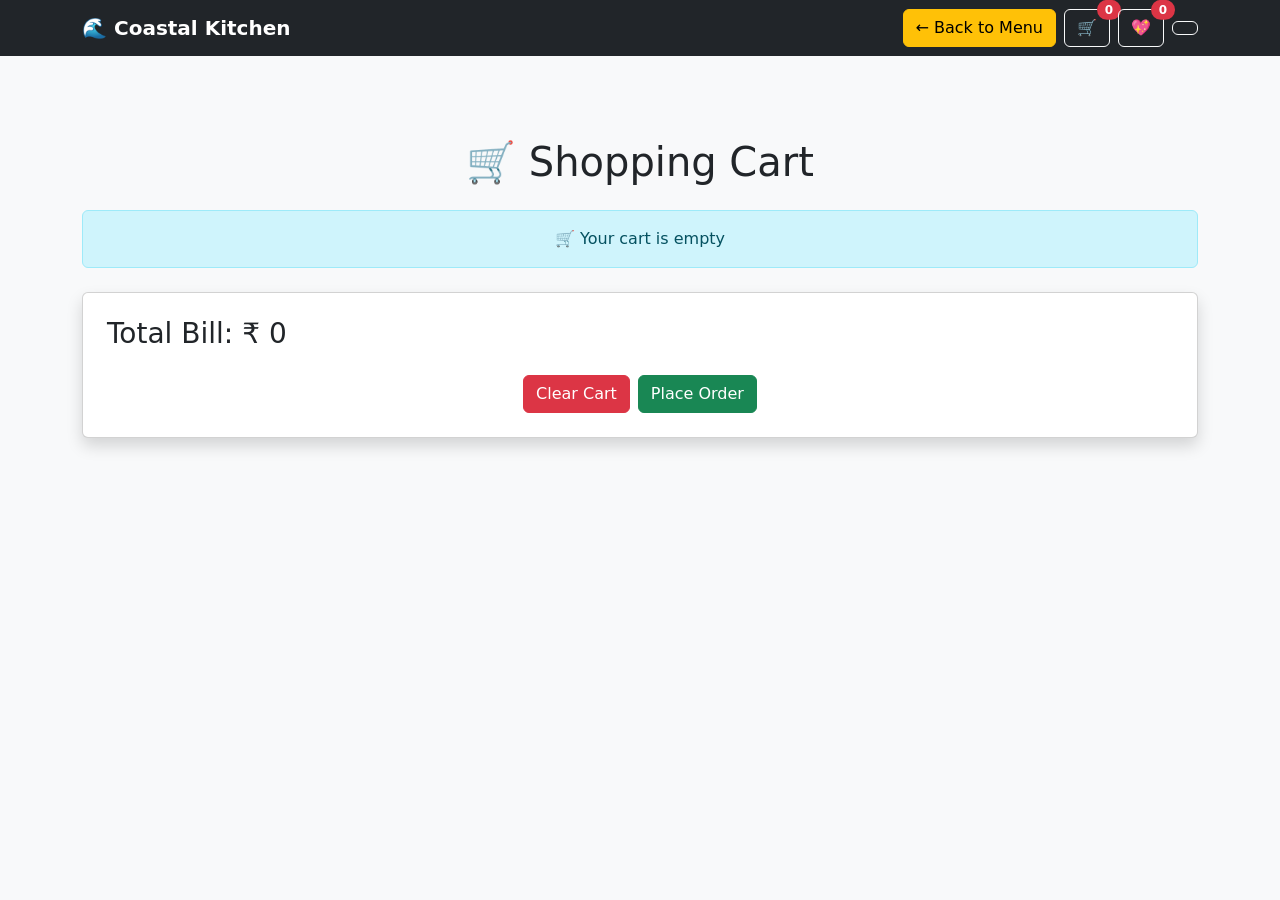
<file: cart.html>
<!DOCTYPE html>
<html lang="en">

<head>
    <meta charset="UTF-8">
    <meta name="viewport" content="width=device-width, initial-scale=1.0">
    <title>Shopping Cart | Coastal Kitchen</title>

    <link href="https://cdn.jsdelivr.net/npm/bootstrap@5.3.3/dist/css/bootstrap.min.css" rel="stylesheet">

    <style>
        body { background: #f8f9fa; padding-top: 90px; }
        .cart-img { width:100%; height:120px; object-fit:cover; }
    </style>
</head>

<body>

    <nav class="navbar navbar-expand-lg navbar-dark bg-dark fixed-top">
        <div class="container">
            <a class="navbar-brand fw-bold" href="index.html">🌊 Coastal Kitchen</a>
            <div class="ms-auto d-flex align-items-center gap-2">
                <a href="menu.html" class="btn btn-warning">← Back to Menu</a>
                <a href="cart.html" class="btn btn-outline-light position-relative">🛒
                    <span id="cartCount" class="position-absolute top-0 start-100 translate-middle badge rounded-pill bg-danger">0</span>
                </a>
                <a href="wishlist.html" class="btn btn-outline-light position-relative">💖
                    <span id="wishlistCount" class="position-absolute top-0 start-100 translate-middle badge rounded-pill bg-danger">0</span>
                </a>
                <a href="profile.html" class="btn btn-outline-light" title="Profile">
                    <i class="fa-solid fa-user"></i>
                </a>
            </div>
        </div>
    </nav>

    <div class="container py-5">
        <h1 class="text-center mb-4">🛒 Shopping Cart</h1>

        <div id="cartItems"></div>

        <div class="card p-4 shadow mt-4">
            <h3>Total Bill: ₹ <span id="totalPrice">0</span></h3>
            <div class="d-flex justify-content-center gap-2 mt-3">
                <button class="btn btn-danger" onclick="confirmClearCart()">Clear Cart</button>
                <button class="btn btn-success" id="placeOrderBtn" onclick="placeOrder()">Place Order</button>
            </div>
        </div>
    </div>

    <script src="https://cdn.jsdelivr.net/npm/bootstrap@5.3.3/dist/js/bootstrap.bundle.min.js"></script>
    <script src="cart.js"></script>
    <script>
        if (typeof displayCart === 'function') displayCart();
        if (typeof updateCartCount === 'function') updateCartCount();
        if (typeof updateWishlistCount === 'function') updateWishlistCount();

        function placeOrder() {
            if (!cart || cart.length === 0) {
                return;
            }
            const confirmModal = new bootstrap.Modal(document.getElementById('orderConfirmModal'));
            confirmModal.show();
        }

        function confirmPlaceOrder() {
            cart = [];
            localStorage.removeItem('cart');
            if (typeof displayCart === 'function') displayCart();
            if (typeof updateCartCount === 'function') updateCartCount();
            if (typeof updateWishlistCount === 'function') updateWishlistCount();
            const successModal = new bootstrap.Modal(document.getElementById('orderSuccessModal'));
            successModal.show();
        }

        function confirmClearCart() {
            if (!cart || cart.length === 0) {
                return;
            }
            const clearModal = new bootstrap.Modal(document.getElementById('clearConfirmModal'));
            clearModal.show();
        }

        function finalizeClearCart() {
            cart = [];
            localStorage.removeItem('cart');
            if (typeof displayCart === 'function') displayCart();
            if (typeof updateCartCount === 'function') updateCartCount();
            const successModal = new bootstrap.Modal(document.getElementById('orderSuccessModal'));
            document.getElementById('orderSuccessModalLabel').textContent = 'Cart cleared';
            document.getElementById('orderSuccessText').textContent = 'Your cart has been cleared successfully.';
            successModal.show();
        }
    </script>

    <div class="modal fade" id="orderConfirmModal" tabindex="-1" aria-hidden="true">
        <div class="modal-dialog modal-dialog-centered">
            <div class="modal-content">
                <div class="modal-header">
                    <h5 class="modal-title">Confirm Order</h5>
                    <button type="button" class="btn-close" data-bs-dismiss="modal" aria-label="Close"></button>
                </div>
                <div class="modal-body">
                    Are you sure you want to place this order?
                </div>
                <div class="modal-footer">
                    <button type="button" class="btn btn-secondary" data-bs-dismiss="modal">Cancel</button>
                    <button type="button" class="btn btn-success" onclick="confirmPlaceOrder()">Yes, Place Order</button>
                </div>
            </div>
        </div>
    </div>

    <div class="modal fade" id="clearConfirmModal" tabindex="-1" aria-hidden="true">
        <div class="modal-dialog modal-dialog-centered">
            <div class="modal-content">
                <div class="modal-header">
                    <h5 class="modal-title">Clear Cart</h5>
                    <button type="button" class="btn-close" data-bs-dismiss="modal" aria-label="Close"></button>
                </div>
                <div class="modal-body">
                    Are you sure you want to clear all items from your cart?
                </div>
                <div class="modal-footer">
                    <button type="button" class="btn btn-secondary" data-bs-dismiss="modal">Cancel</button>
                    <button type="button" class="btn btn-danger" onclick="finalizeClearCart()">Yes, Clear Cart</button>
                </div>
            </div>
        </div>
    </div>

    <div class="modal fade" id="orderSuccessModal" tabindex="-1" aria-hidden="true">
        <div class="modal-dialog modal-dialog-centered">
            <div class="modal-content text-center">
                <div class="modal-body py-5">
                    <i class="fa-solid fa-check-circle fa-3x text-success mb-3"></i>
                    <h5 id="orderSuccessModalLabel">Order confirmed successfully!</h5>
                    <p id="orderSuccessText">Thank you for your purchase.</p>
                    <button type="button" class="btn btn-primary" data-bs-dismiss="modal">OK</button>
                </div>
            </div>
        </div>
    </div>
</body>

</html>
</file>
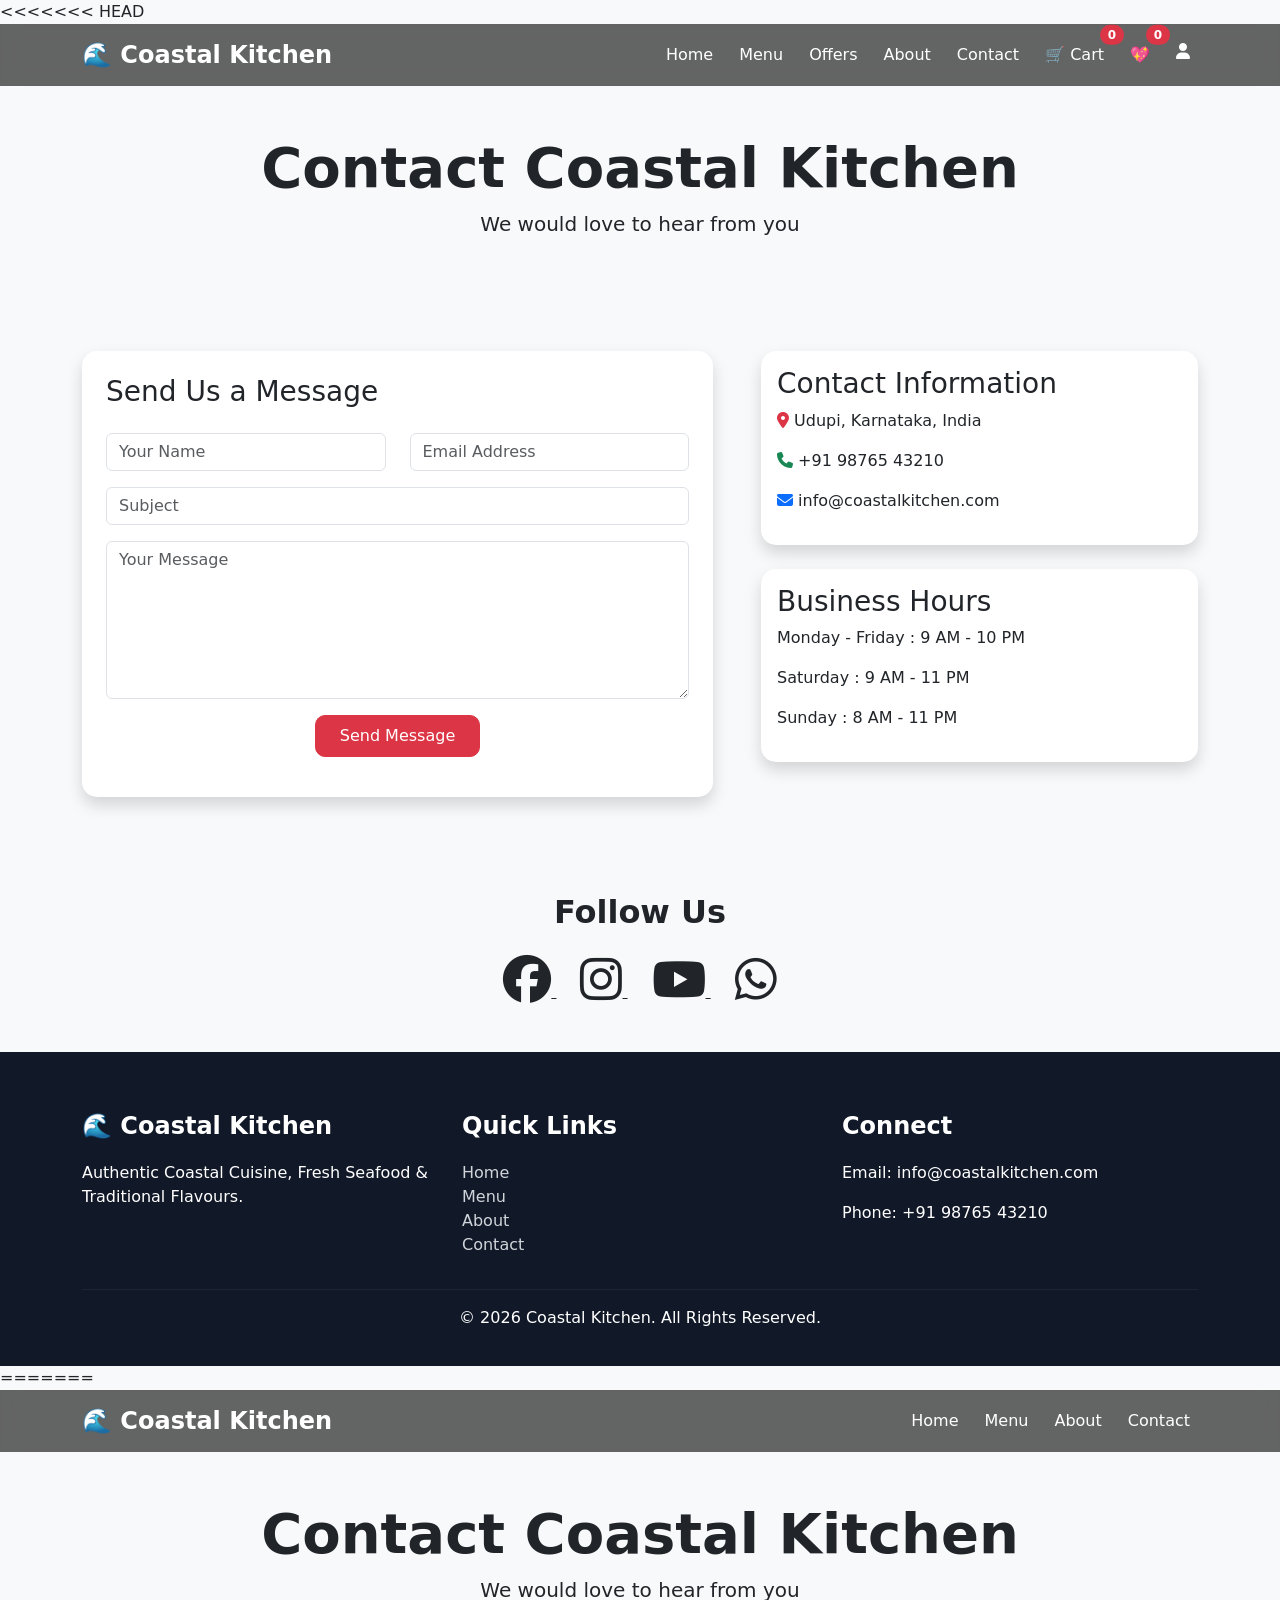
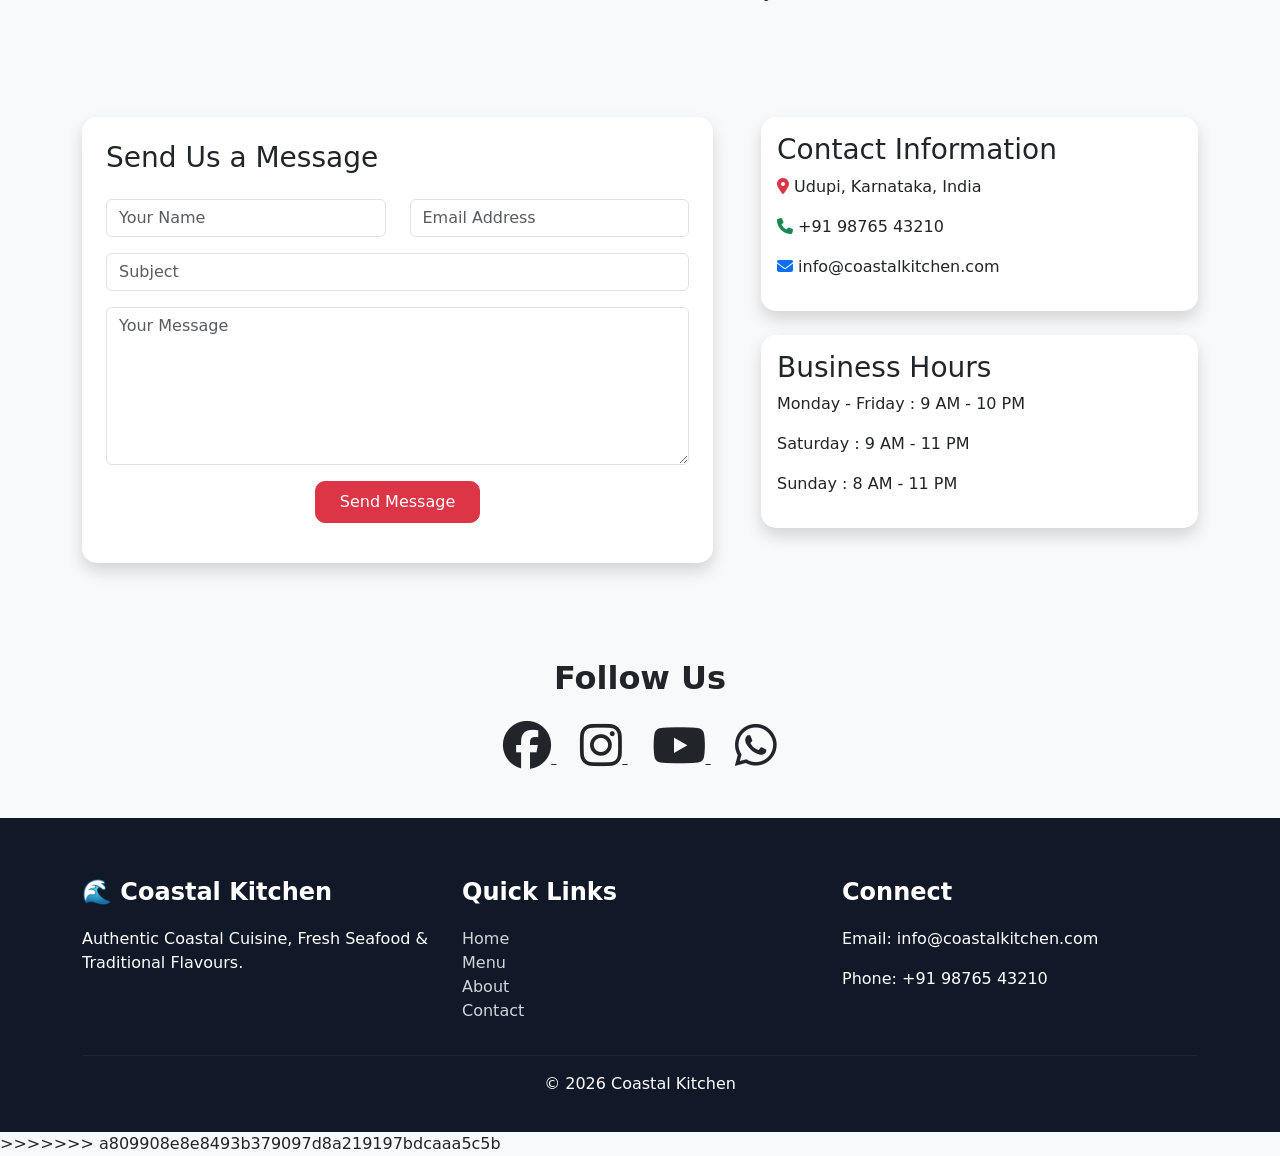
<file: contact.html>
<<<<<<< HEAD
<!DOCTYPE html>
<html lang="en">

<head>

<meta charset="UTF-8">
<meta name="viewport" content="width=device-width, initial-scale=1.0">

<title>Contact Us | Coastal Kitchen</title>

<link href="https://cdn.jsdelivr.net/npm/bootstrap@5.3.3/dist/css/bootstrap.min.css" rel="stylesheet">

<link rel="stylesheet"
href="https://cdnjs.cloudflare.com/ajax/libs/font-awesome/6.5.1/css/all.min.css">

<link rel="stylesheet" href="style.css">

</head>

<body>

<!-- NAVBAR -->

<nav class="navbar navbar-expand-lg navbar-dark custom-navbar">

<div class="container">

<a class="navbar-brand fw-bold" href="index.html">
🌊 Coastal Kitchen
</a>

<button class="navbar-toggler"
type="button"
data-bs-toggle="collapse"
data-bs-target="#menu">

<span class="navbar-toggler-icon"></span>

</button>

<div class="collapse navbar-collapse" id="menu">

<ul class="navbar-nav ms-auto">

<li class="nav-item"><a class="nav-link" href="index.html">Home</a></li>

<li class="nav-item"><a class="nav-link" href="menu.html">Menu</a></li>
<li class="nav-item"><a class="nav-link" href="offers.html">Offers</a></li>

<li class="nav-item"><a class="nav-link" href="about.html">About</a></li>
<li class="nav-item"><a class="nav-link active" href="contact.html">Contact</a></li>

<li class="nav-item">
    <a class="nav-link position-relative" href="cart.html">🛒 Cart <span id="cartCount" class="position-absolute top-0 start-100 translate-middle badge rounded-pill bg-danger">0</span></a>
</li>

<li class="nav-item">
    <a class="nav-link position-relative" href="wishlist.html">💖 <span id="wishlistCount" class="position-absolute top-0 start-100 translate-middle badge rounded-pill bg-danger">0</span></a>
</li>

<li class="nav-item">
    <a class="nav-link" href="profile.html" title="Profile">
        <i class="fa-solid fa-user"></i>
    </a>
</li>

</ul>

</div>

</div>

</nav>

<section class="py-5 bg-light text-center">

<div class="container">

<h1 class="display-4 fw-bold">
Contact Coastal Kitchen
</h1>

<p class="lead">
We would love to hear from you
</p>

</div>

</section>

<!-- CONTACT SECTION -->

<section class="py-5">

<div class="container">

<div class="row g-5">

<!-- CONTACT FORM -->

<div class="col-lg-7">

<div class="card shadow border-0">

<div class="card-body p-4">

<h3 class="mb-4">
Send Us a Message
</h3>


<form id="contactForm">

    <div class="row">
        <div class="col-md-6 mb-3">
            <input type="text" class="form-control" id="name"
                placeholder="Your Name" required>
        </div>

        <div class="col-md-6 mb-3">
            <input type="email" class="form-control" id="email"
                placeholder="Email Address" required>
        </div>
    </div>

    <div class="mb-3">
        <input type="text" class="form-control" id="subject"
            placeholder="Subject" required>
    </div>

    <div class="mb-3">
        <textarea class="form-control" id="message"
            rows="6" placeholder="Your Message" required></textarea>
    </div>

    <!-- Center Button -->
    <div class="text-center">
        <button type="submit" class="btn btn-danger px-4 py-2">
            Send Message
        </button>
    </div>

</form>

</div>

</div>

</div>

<!-- CONTACT INFO -->

<div class="col-lg-5">

<div class="card shadow border-0 mb-4">

<div class="card-body">

<h3>Contact Information</h3>

<p>
<i class="fas fa-map-marker-alt text-danger"></i>
 Udupi, Karnataka, India
</p>

<p>
<i class="fas fa-phone text-success"></i>
 +91 98765 43210
</p>

<p>
<i class="fas fa-envelope text-primary"></i>
 info@coastalkitchen.com
</p>

</div>

</div>

<div class="card shadow border-0">

<div class="card-body">

<h3>Business Hours</h3>

<p>Monday - Friday : 9 AM - 10 PM</p>

<p>Saturday : 9 AM - 11 PM</p>

<p>Sunday : 8 AM - 11 PM</p>

</div>

</div>

</div>

</div>

</div>

</section>



<!-- SOCIAL MEDIA -->

<section class="py-5 bg-light">

<div class="container text-center">

<h2 class="mb-4">
Follow Us
</h2>

<a href="#" class="me-4 text-dark">
<i class="fab fa-facebook fa-3x"></i>
</a>

<a href="#" class="me-4 text-dark">
<i class="fab fa-instagram fa-3x"></i>
</a>

<a href="#" class="me-4 text-dark">
<i class="fab fa-youtube fa-3x"></i>
</a>

<a href="#" class="text-dark">
<i class="fab fa-whatsapp fa-3x"></i>
</a>

</div>

</section>

<!-- FOOTER -->

<footer class="footer">

<div class="container">

<div class="row">

<div class="col-md-4">

<h4>🌊 Coastal Kitchen</h4>

<p>
Authentic Coastal Cuisine,
Fresh Seafood & Traditional Flavours.
</p>

</div>

<div class="col-md-4">

<h4>Quick Links</h4>

<ul class="list-unstyled">

<li><a href="index.html">Home</a></li>
<li><a href="menu.html">Menu</a></li>
<li><a href="about.html">About</a></li>
<li><a href="contact.html">Contact</a></li>

</ul>

</div>

<div class="col-md-4">

<h4>Connect</h4>

<p>Email: info@coastalkitchen.com</p>
<p>Phone: +91 98765 43210</p>

</div>

</div>

<hr>

<div class="text-center">

<p>
© 2026 Coastal Kitchen. All Rights Reserved.
</p>

</div>

</div>

</footer>

<script src="https://cdn.jsdelivr.net/npm/bootstrap@5.3.3/dist/js/bootstrap.bundle.min.js"></script>
<script src="cart.js"></script>
<script>
    if (typeof updateCartCount === 'function') updateCartCount();
    if (typeof updateWishlistCount === 'function') updateWishlistCount();
</script>

</body>
=======
<!DOCTYPE html>
<html lang="en">

<head>

<meta charset="UTF-8">
<meta name="viewport" content="width=device-width, initial-scale=1.0">

<title>Contact Us | Coastal Kitchen</title>

<link href="https://cdn.jsdelivr.net/npm/bootstrap@5.3.3/dist/css/bootstrap.min.css" rel="stylesheet">

<link rel="stylesheet"
href="https://cdnjs.cloudflare.com/ajax/libs/font-awesome/6.5.1/css/all.min.css">

<link rel="stylesheet" href="style.css">

</head>

<body>

<!-- NAVBAR -->

<nav class="navbar navbar-expand-lg navbar-dark custom-navbar">

<div class="container">

<a class="navbar-brand fw-bold" href="index.html">
🌊 Coastal Kitchen
</a>

<button class="navbar-toggler"
type="button"
data-bs-toggle="collapse"
data-bs-target="#menu">

<span class="navbar-toggler-icon"></span>

</button>

<div class="collapse navbar-collapse" id="menu">

<ul class="navbar-nav ms-auto">

<li class="nav-item"><a class="nav-link" href="index.html">Home</a></li>

<li class="nav-item"><a class="nav-link" href="menu.html">Menu</a></li>


<li class="nav-item"><a class="nav-link" href="about.html">About</a></li>
<li class="nav-item"><a class="nav-link active" href="contact.html">Contact</a></li>

</ul>

</div>

</div>

</nav>

<!-- PAGE HEADER -->

<section class="py-5 bg-light text-center">

<div class="container">

<h1 class="display-4 fw-bold">
Contact Coastal Kitchen
</h1>

<p class="lead">
We would love to hear from you
</p>

</div>

</section>

<!-- CONTACT SECTION -->

<section class="py-5">

<div class="container">

<div class="row g-5">

<!-- CONTACT FORM -->

<div class="col-lg-7">

<div class="card shadow border-0">

<div class="card-body p-4">

<h3 class="mb-4">
Send Us a Message
</h3>


<form id="contactForm">

    <div class="row">
        <div class="col-md-6 mb-3">
            <input type="text" class="form-control" id="name"
                placeholder="Your Name" required>
        </div>

        <div class="col-md-6 mb-3">
            <input type="email" class="form-control" id="email"
                placeholder="Email Address" required>
        </div>
    </div>

    <div class="mb-3">
        <input type="text" class="form-control" id="subject"
            placeholder="Subject" required>
    </div>

    <div class="mb-3">
        <textarea class="form-control" id="message"
            rows="6" placeholder="Your Message" required></textarea>
    </div>

    <!-- Center Button -->
    <div class="text-center">
        <button type="submit" class="btn btn-danger px-4 py-2">
            Send Message
        </button>
    </div>

</form>

</div>

</div>

</div>

<!-- CONTACT INFO -->

<div class="col-lg-5">

<div class="card shadow border-0 mb-4">

<div class="card-body">

<h3>Contact Information</h3>

<p>
<i class="fas fa-map-marker-alt text-danger"></i>
 Udupi, Karnataka, India
</p>

<p>
<i class="fas fa-phone text-success"></i>
 +91 98765 43210
</p>

<p>
<i class="fas fa-envelope text-primary"></i>
 info@coastalkitchen.com
</p>

</div>

</div>

<div class="card shadow border-0">

<div class="card-body">

<h3>Business Hours</h3>

<p>Monday - Friday : 9 AM - 10 PM</p>

<p>Saturday : 9 AM - 11 PM</p>

<p>Sunday : 8 AM - 11 PM</p>

</div>

</div>

</div>

</div>

</div>

</section>



<!-- SOCIAL MEDIA -->

<section class="py-5 bg-light">

<div class="container text-center">

<h2 class="mb-4">
Follow Us
</h2>

<a href="#" class="me-4 text-dark">
<i class="fab fa-facebook fa-3x"></i>
</a>

<a href="#" class="me-4 text-dark">
<i class="fab fa-instagram fa-3x"></i>
</a>

<a href="#" class="me-4 text-dark">
<i class="fab fa-youtube fa-3x"></i>
</a>

<a href="#" class="text-dark">
<i class="fab fa-whatsapp fa-3x"></i>
</a>

</div>

</section>

<!-- FOOTER -->

<footer class="footer">

<div class="container">

<div class="row">

<div class="col-md-4">

<h4>🌊 Coastal Kitchen</h4>

<p>
Authentic Coastal Cuisine,
Fresh Seafood & Traditional Flavours.
</p>

</div>

<div class="col-md-4">

<h4>Quick Links</h4>

<ul class="list-unstyled">

<li><a href="index.html">Home</a></li>
<li><a href="menu.html">Menu</a></li>
<li><a href="about.html">About</a></li>
<li><a href="contact.html">Contact</a></li>

</ul>

</div>

<div class="col-md-4">

<h4>Connect</h4>

<p>Email: info@coastalkitchen.com</p>
<p>Phone: +91 98765 43210</p>

</div>

</div>

<hr>

<div class="text-center">

<p>
© 2026 Coastal Kitchen
</p>

</div>

</div>

</footer>

<script src="https://cdn.jsdelivr.net/npm/bootstrap@5.3.3/dist/js/bootstrap.bundle.min.js"></script>

</body>
>>>>>>> a809908e8e8493b379097d8a219197bdcaaa5c5b
</html>
</file>
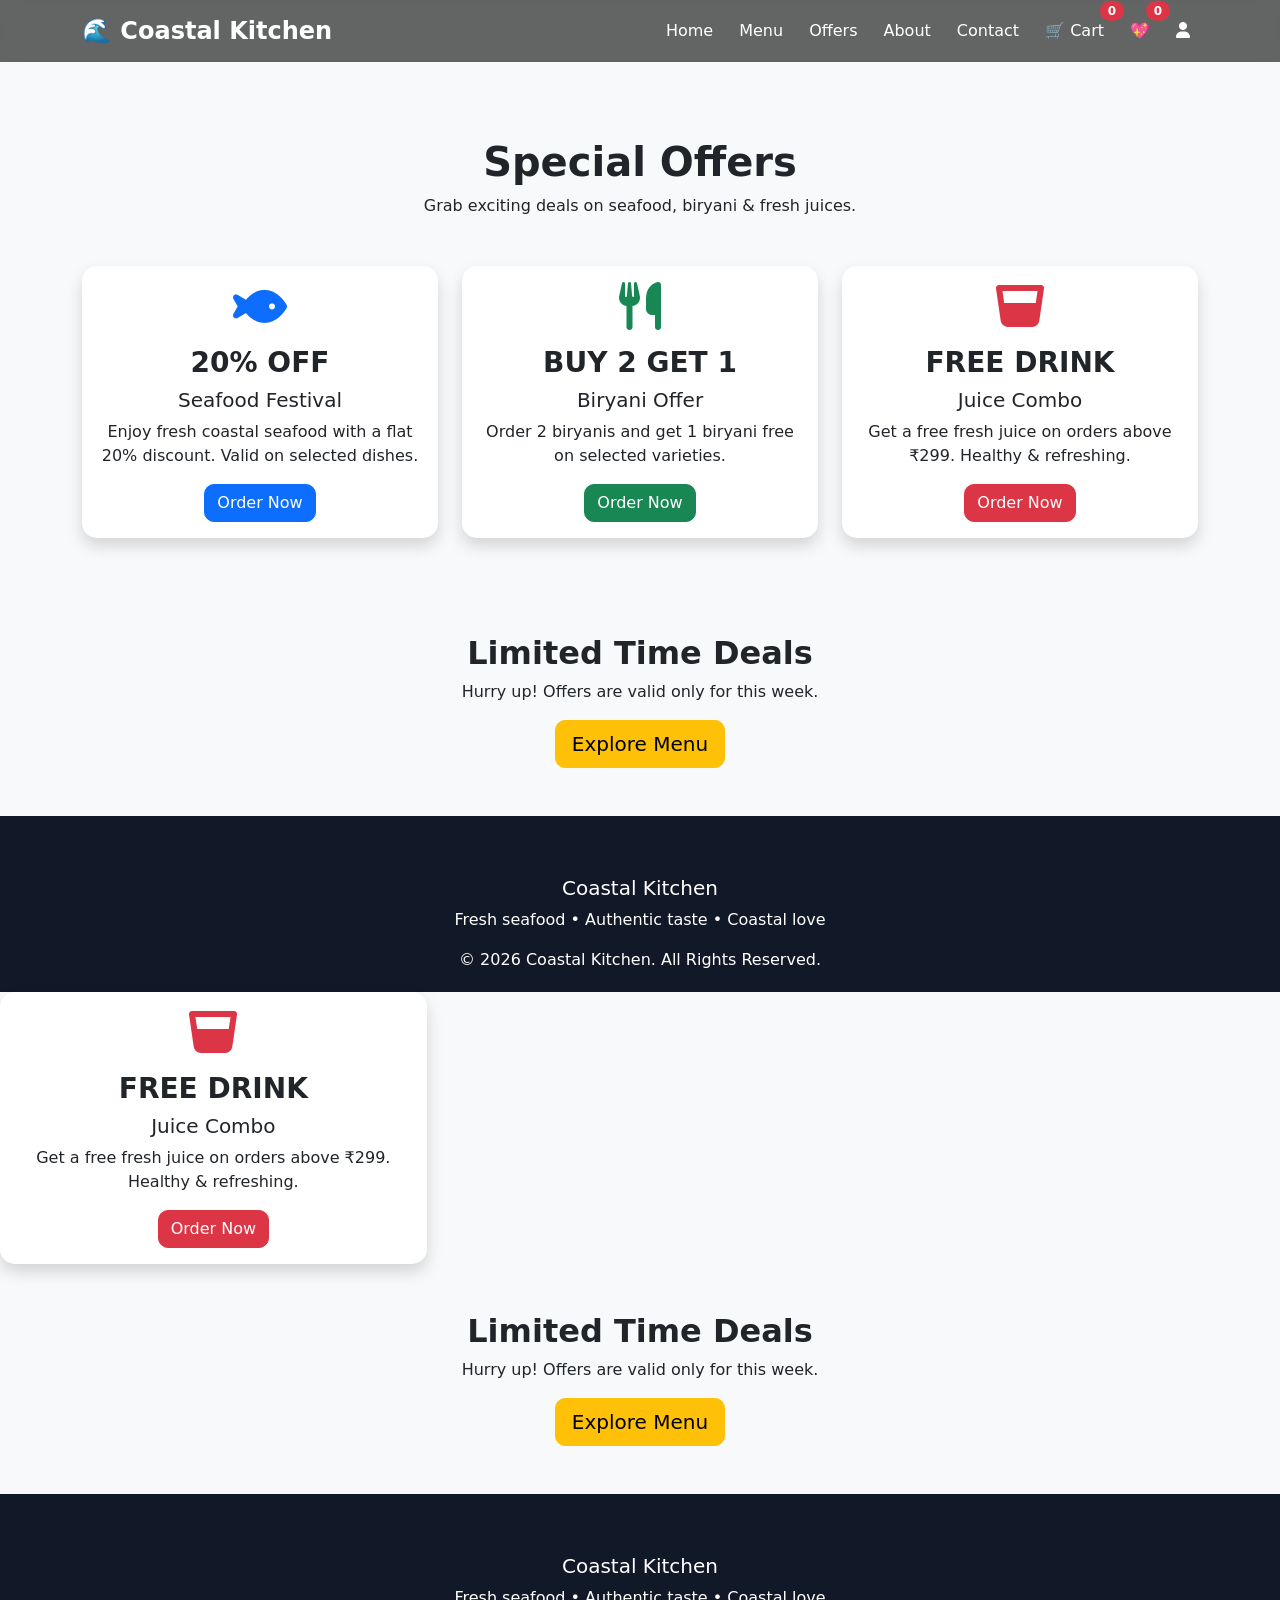
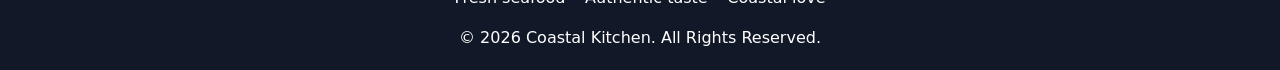
<file: offers.html>
<!DOCTYPE html>
<html lang="en">

<head>
<meta charset="UTF-8">
<meta name="viewport" content="width=device-width, initial-scale=1.0">

<title>Offers | Coastal Kitchen</title>

<!-- Bootstrap -->
<link href="https://cdn.jsdelivr.net/npm/bootstrap@5.3.3/dist/css/bootstrap.min.css" rel="stylesheet">

<!-- Font Awesome -->
<link rel="stylesheet" href="https://cdnjs.cloudflare.com/ajax/libs/font-awesome/6.5.1/css/all.min.css">

<!-- Custom CSS -->
<link rel="stylesheet" href="style.css">

</head>

<body style="padding-top: 90px;">

<!-- NAVBAR -->
<nav class="navbar navbar-expand-lg navbar-dark custom-navbar fixed-top">
<div class="container">

<a class="navbar-brand fw-bold" href="index.html">🌊 Coastal Kitchen</a>

<button class="navbar-toggler" type="button" data-bs-toggle="collapse" data-bs-target="#navbarNav">
<span class="navbar-toggler-icon"></span>
</button>

<div class="collapse navbar-collapse" id="navbarNav">
<ul class="navbar-nav ms-auto">
<li class="nav-item"><a class="nav-link" href="index.html">Home</a></li>
<li class="nav-item"><a class="nav-link" href="menu.html">Menu</a></li>
<li class="nav-item"><a class="nav-link active" href="offers.html">Offers</a></li>
<li class="nav-item"><a class="nav-link" href="about.html">About</a></li>
<li class="nav-item"><a class="nav-link" href="contact.html">Contact</a></li>
<li class="nav-item">
    <a class="nav-link position-relative" href="cart.html">🛒 Cart <span id="cartCount" class="position-absolute top-0 start-100 translate-middle badge rounded-pill bg-danger">0</span></a>
</li>
<li class="nav-item">
    <a class="nav-link position-relative" href="wishlist.html">💖 <span id="wishlistCount" class="position-absolute top-0 start-100 translate-middle badge rounded-pill bg-danger">0</span></a>
</li>
<li class="nav-item">
    <a class="nav-link" href="profile.html" title="Profile">
        <i class="fa-solid fa-user"></i>
    </a>
</li>
</ul>
</div>
</div>
</nav>

<section class="py-5">
<div class="container">
    <div class="text-center mb-5">
        <h1 class="fw-bold">Special Offers</h1>
        <p>Grab exciting deals on seafood, biryani & fresh juices.</p>
    </div>

    <div class="row g-4">
        <div class="col-md-4">
            <div class="card shadow border-0 h-100 text-center">
                <div class="card-body">
                    <i class="fas fa-fish fa-3x text-primary mb-3"></i>
                    <h3 class="fw-bold">20% OFF</h3>
                    <h5>Seafood Festival</h5>
                    <p>Enjoy fresh coastal seafood with a flat 20% discount. Valid on selected dishes.</p>
                    <a href="menu.html" class="btn btn-primary">Order Now</a>
                </div>
            </div>
        </div>

        <div class="col-md-4">
            <div class="card shadow border-0 h-100 text-center">
                <div class="card-body">
                    <i class="fas fa-utensils fa-3x text-success mb-3"></i>
                    <h3 class="fw-bold">BUY 2 GET 1</h3>
                    <h5>Biryani Offer</h5>
                    <p>Order 2 biryanis and get 1 biryani free on selected varieties.</p>
                    <a href="menu.html" class="btn btn-success">Order Now</a>
                </div>
            </div>
        </div>

        <div class="col-md-4">
            <div class="card shadow border-0 h-100 text-center">
                <div class="card-body">
                    <i class="fas fa-glass-whiskey fa-3x text-danger mb-3"></i>
                    <h3 class="fw-bold">FREE DRINK</h3>
                    <h5>Juice Combo</h5>
                    <p>Get a free fresh juice on orders above ₹299. Healthy & refreshing.</p>
                    <a href="menu.html" class="btn btn-danger">Order Now</a>
                </div>
            </div>
        </div>
    </div>
</div>
</section>

<!-- EXTRA BANNER -->
<section class="py-5 bg-light text-center">
<div class="container">
<h2 class="fw-bold">Limited Time Deals</h2>
<p>Hurry up! Offers are valid only for this week.</p>
<a href="menu.html" class="btn btn-warning btn-lg">Explore Menu</a>
</div>
</section>

<!-- FOOTER -->
<footer class="footer">
<div class="container">
<div class="text-center">
<h5>Coastal Kitchen</h5>
<p>Fresh seafood • Authentic taste • Coastal love</p>
<p class="mb-0">© 2026 Coastal Kitchen. All Rights Reserved.</p>
</div>
</div>
</footer>

<script src="https://cdn.jsdelivr.net/npm/bootstrap@5.3.3/dist/js/bootstrap.bundle.min.js"></script>
<script src="cart.js"></script>
<script>
    if (typeof updateCartCount === 'function') updateCartCount();
    if (typeof updateWishlistCount === 'function') updateWishlistCount();
</script>

</body>
</html>
</a>

</div>

</div>

</div>

<!-- Offer 3 -->
<div class="col-md-4">

<div class="card shadow border-0 h-100 text-center">

<div class="card-body">

<i class="fas fa-glass-whiskey fa-3x text-danger mb-3"></i>

<h3 class="fw-bold">FREE DRINK</h3>
<h5>Juice Combo</h5>

<p>
Get a free fresh juice on orders above ₹299.
Healthy & refreshing.
</p>

<a href="menu.html" class="btn btn-danger">
Order Now
</a>

</div>

</div>

</div>

</div>
</div>

</section>

<!-- EXTRA BANNER -->
<section class="py-5 bg-light text-center">

<div class="container">

<h2 class="fw-bold">Limited Time Deals</h2>

<p>Hurry up! Offers are valid only for this week.</p>

<a href="menu.html" class="btn btn-warning btn-lg">
Explore Menu
</a>

</div>

</section>

<!-- FOOTER -->
<footer class="footer">

<div class="container">

<div class="text-center">

<h5>Coastal Kitchen</h5>
<p>Fresh seafood • Authentic taste • Coastal love</p>

<p class="mb-0">
© 2026 Coastal Kitchen. All Rights Reserved.
</p>

</div>

</div>

</footer>

<script src="https://cdn.jsdelivr.net/npm/bootstrap@5.3.3/dist/js/bootstrap.bundle.min.js"></script>
<script src="cart.js"></script>
<script>
    if (typeof updateCartCount === 'function') updateCartCount();
    if (typeof updateWishlistCount === 'function') updateWishlistCount();
</script>

</body>
</html>
</file>
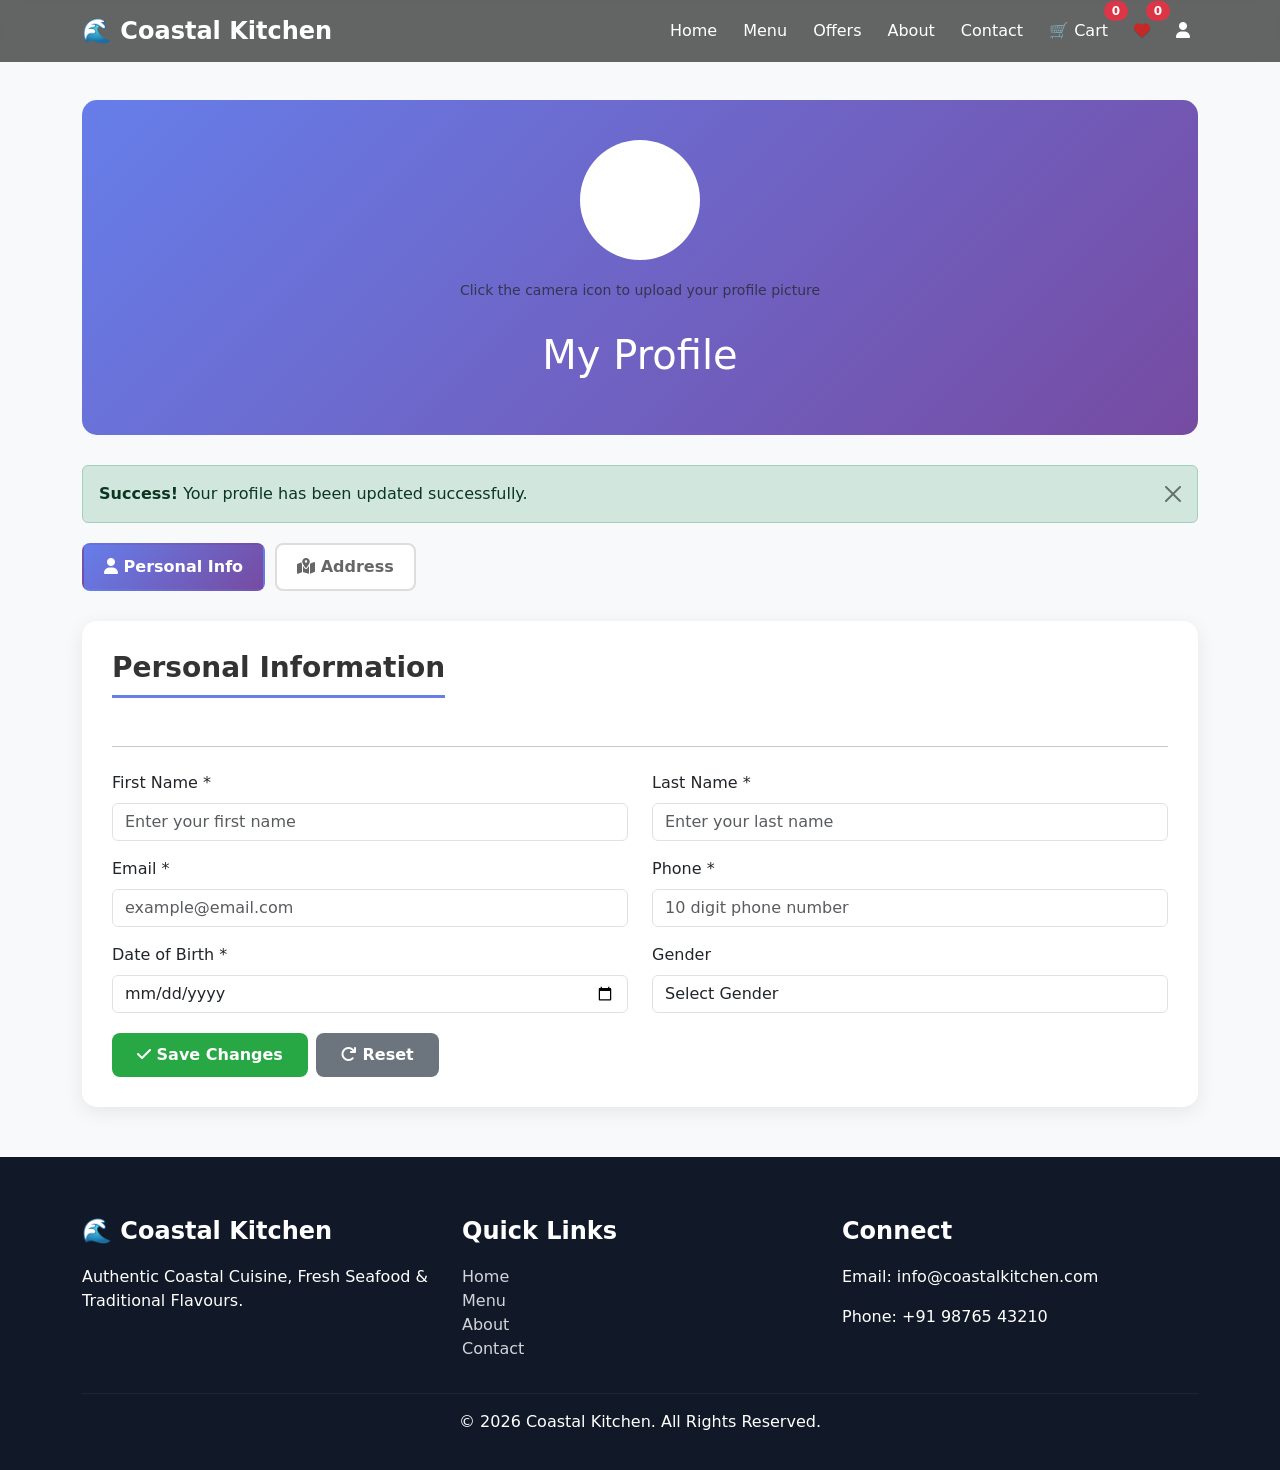
<file: profile.html>
<!DOCTYPE html>
<html lang="en">

<head>
    <meta charset="UTF-8">
    <meta name="viewport" content="width=device-width, initial-scale=1.0">
    <title>Profile | Coastal Kitchen</title>
    <link href="https://cdn.jsdelivr.net/npm/bootstrap@5.3.3/dist/css/bootstrap.min.css" rel="stylesheet">
    <link rel="stylesheet" href="https://cdnjs.cloudflare.com/ajax/libs/font-awesome/6.5.1/css/all.min.css">
    <link rel="stylesheet" href="style.css">
    <style>
        .profile-container {
            margin-top: 100px;
            margin-bottom: 50px;
        }

        .profile-header {
            background: linear-gradient(135deg, #667eea 0%, #764ba2 100%);
            color: white;
            padding: 40px 20px;
            border-radius: 15px;
            text-align: center;
            margin-bottom: 30px;
        }

        .profile-avatar {
            width: 120px;
            height: 120px;
            background: white;
            border-radius: 50%;
            display: flex;
            align-items: center;
            justify-content: center;
            margin: 0 auto 20px;
            font-size: 50px;
            overflow: hidden;
            position: relative;
        }

        .profile-avatar img {
            width: 100%;
            height: 100%;
            object-fit: cover;
        }

        .upload-pic-btn {
            position: absolute;
            bottom: -40px;
            left: 50%;
            transform: translateX(-50%);
            background: rgba(102, 126, 234, 0.95);
            color: white;
            border: none;
            padding: 8px 15px;
            border-radius: 20px;
            cursor: pointer;
            font-size: 0.85rem;
            transition: 0.3s;
            width: 100%;
        }

        .profile-avatar:hover .upload-pic-btn {
            bottom: 0;
        }

        .upload-pic-btn:hover {
            background: linear-gradient(135deg, #667eea 0%, #764ba2 100%);
        }

        #profilePicInput {
            display: none;
        }

        .pic-upload-section {
            text-align: center;
            margin-bottom: 30px;
        }

        .profile-pic-upload-container {
            display: flex;
            flex-direction: column;
            align-items: center;
        }

        .profile-pic-preview {
            width: 150px;
            height: 150px;
            background: white;
            border: 3px dashed #667eea;
            border-radius: 15px;
            display: flex;
            align-items: center;
            justify-content: center;
            margin: 0 auto;
            overflow: hidden;
            transition: 0.3s;
        }

        .profile-pic-preview:hover {
            border-color: #764ba2;
            background: #f8f9fa;
        }

        .profile-pic-preview img {
            width: 100%;
            height: 100%;
            object-fit: cover;
        }

        .profile-pic-preview i {
            font-size: 50px;
            color: #667eea;
        }

        .profile-card {
            background: white;
            border-radius: 15px;
            box-shadow: 0 5px 20px rgba(0, 0, 0, 0.08);
            padding: 30px;
            margin-bottom: 30px;
        }

        .section-title {
            font-weight: 700;
            color: #333;
            margin-bottom: 20px;
            padding-bottom: 10px;
            border-bottom: 3px solid #667eea;
            display: inline-block;
        }

        .info-display {
            display: grid;
            grid-template-columns: repeat(auto-fit, minmax(250px, 1fr));
            gap: 20px;
            margin-bottom: 20px;
        }

        .info-item {
            background: #f8f9fa;
            padding: 15px;
            border-radius: 10px;
            border-left: 4px solid #667eea;
        }

        .info-label {
            font-weight: 600;
            color: #667eea;
            font-size: 0.9rem;
            text-transform: uppercase;
            margin-bottom: 5px;
        }

        .info-value {
            color: #333;
            font-size: 1.1rem;
        }

        .form-section {
            display: none;
        }

        .form-section.active {
            display: block;
        }

        .btn-group-custom {
            gap: 10px;
            margin-top: 20px;
        }

        .edit-btn {
            background: linear-gradient(135deg, #667eea 0%, #764ba2 100%);
            border: none;
            color: white;
            padding: 10px 25px;
            border-radius: 8px;
            cursor: pointer;
            font-weight: 600;
            transition: 0.3s;
        }

        .edit-btn:hover {
            transform: translateY(-2px);
            box-shadow: 0 5px 15px rgba(102, 126, 234, 0.4);
        }

        .save-btn {
            background: #28a745;
            border: none;
            color: white;
            padding: 10px 25px;
            border-radius: 8px;
            cursor: pointer;
            font-weight: 600;
        }

        .cancel-btn {
            background: #6c757d;
            border: none;
            color: white;
            padding: 10px 25px;
            border-radius: 8px;
            cursor: pointer;
            font-weight: 600;
        }

        .form-control:focus {
            border-color: #667eea;
            box-shadow: 0 0 0 0.2rem rgba(102, 126, 234, 0.25);
        }

        .error-message {
            color: #dc3545;
            font-size: 0.875rem;
            margin-top: 5px;
            display: none;
        }

        .error-message.show {
            display: block;
        }

        .form-control.is-invalid {
            border-color: #dc3545;
        }

        .success-alert {
            display: none;
            margin-bottom: 20px;
        }

        .success-alert.show {
            display: block;
        }

        .tabs-container {
            display: flex;
            gap: 10px;
            margin-bottom: 30px;
            flex-wrap: wrap;
        }

        .tab-btn {
            padding: 10px 20px;
            border: 2px solid #ddd;
            background: white;
            border-radius: 8px;
            cursor: pointer;
            font-weight: 600;
            transition: 0.3s;
            color: #666;
        }

        .tab-btn.active {
            background: linear-gradient(135deg, #667eea 0%, #764ba2 100%);
            color: white;
            border-color: transparent;
        }

        .tab-content {
            display: none;
        }

        .tab-content.active {
            display: block;
        }

        @media (max-width: 768px) {
            .profile-container {
                margin-top: 80px;
            }

            .info-display {
                grid-template-columns: 1fr;
            }

            .profile-card {
                padding: 20px;
            }
        }
    </style>
</head>

<body>
    <!-- NAVBAR -->
    <nav class="navbar navbar-expand-lg navbar-dark custom-navbar fixed-top">
        <div class="container">
            <a class="navbar-brand fw-bold" href="index.html">🌊 Coastal Kitchen</a>
            <button class="navbar-toggler" type="button" data-bs-toggle="collapse" data-bs-target="#navbarNav">
                <span class="navbar-toggler-icon"></span>
            </button>
            <div class="collapse navbar-collapse" id="navbarNav">
                <ul class="navbar-nav ms-auto">
                    <li class="nav-item"><a class="nav-link" href="index.html">Home</a></li>
                    <li class="nav-item"><a class="nav-link" href="menu.html">Menu</a></li>
                    <li class="nav-item"><a class="nav-link" href="offers.html">Offers</a></li>
                    <li class="nav-item"><a class="nav-link" href="about.html">About</a></li>
                    <li class="nav-item"><a class="nav-link" href="contact.html">Contact</a></li>
                    <li class="nav-item">
                        <a class="nav-link position-relative" href="cart.html">
                            🛒 Cart
                            <span id="cartCount" class="position-absolute top-0 start-100 translate-middle badge rounded-pill bg-danger">0</span>
                        </a>
                    </li>
                    <li class="nav-item">
                        <a class="nav-link position-relative" href="wishlist.html" title="Wishlist">
                            <i class="fa-solid fa-heart"></i>
                            <span id="wishlistCount" class="position-absolute top-0 start-100 translate-middle badge rounded-pill bg-danger">0</span>
                        </a>
                    </li>
                    <li class="nav-item">
                        <a class="nav-link active" href="profile.html" title="Profile">
                            <i class="fa-solid fa-user"></i>
                        </a>
                    </li>
                </ul>
            </div>
        </div>
    </nav>

    <div class="profile-container">
        <div class="container">
            <!-- Profile Header -->
            <div class="profile-header">
                <div class="pic-upload-section">
                    <div class="profile-avatar" id="profileAvatarContainer">
                        <i class="fa-solid fa-user" id="defaultIcon"></i>
                        <img id="profileImage" style="display: none;" alt="Profile Picture">
                        <button class="upload-pic-btn" onclick="document.getElementById('profilePicInput').click()">
                            <i class="fa-solid fa-camera"></i> Upload Pic
                        </button>
                    </div>
                    <input type="file" id="profilePicInput" accept="image/*" onchange="uploadProfilePic(event)">
                    <p class="small text-muted mt-3">Click the camera icon to upload your profile picture</p>
                </div>
                <h1 id="headerName">My Profile</h1>
                <p id="headerEmail"></p>
            </div>

            <!-- Success Alert -->
            <div id="successAlert" class="alert alert-success alert-dismissible fade show success-alert" role="alert">
                <strong>Success!</strong> Your profile has been updated successfully.
                <button type="button" class="btn-close" data-bs-dismiss="alert"></button>
            </div>

            <!-- Tabs -->
            <div class="tabs-container">
                <button class="tab-btn active" onclick="showTab('personal')">
                    <i class="fa-solid fa-user"></i> Personal Info
                </button>
                <button class="tab-btn" onclick="showTab('address')">
                    <i class="fa-solid fa-map-location-dot"></i> Address
                </button>
            </div>

            <!-- Personal Information Tab -->
            <div id="personal" class="tab-content active">
                <div class="profile-card">
                    <h3 class="section-title mb-4">Personal Information</h3>

                    <!-- Edit Form -->
                    <form id="personalForm">
                        <hr class="my-4">

                        <div class="row mb-3">
                            <div class="col-md-6">
                                <label class="form-label">First Name *</label>
                                <input type="text" class="form-control" id="firstName" placeholder="Enter your first name" required>
                                <div class="error-message" id="errorFirstName"></div>
                            </div>
                            <div class="col-md-6">
                                <label class="form-label">Last Name *</label>
                                <input type="text" class="form-control" id="lastName" placeholder="Enter your last name" required>
                                <div class="error-message" id="errorLastName"></div>
                            </div>
                        </div>

                        <div class="row mb-3">
                            <div class="col-md-6">
                                <label class="form-label">Email *</label>
                                <input type="email" class="form-control" id="email" placeholder="example@email.com" required>
                                <div class="error-message" id="errorEmail"></div>
                            </div>
                            <div class="col-md-6">
                                <label class="form-label">Phone *</label>
                                <input type="tel" class="form-control" id="phone" placeholder="10 digit phone number" required>
                                <div class="error-message" id="errorPhone"></div>
                            </div>
                        </div>

                        <div class="row mb-3">
                            <div class="col-md-6">
                                <label class="form-label">Date of Birth *</label>
                                <input type="date" class="form-control" id="dob" required>
                                <div class="error-message" id="errorDOB"></div>
                            </div>
                            <div class="col-md-6">
                                <label class="form-label">Gender</label>
                                <select class="form-control" id="gender">
                                    <option value="">Select Gender</option>
                                    <option value="Male">Male</option>
                                    <option value="Female">Female</option>
                                    <option value="Other">Other</option>
                                </select>
                            </div>
                        </div>

                        <div class="btn-group-custom d-flex gap-2">
                            <button type="submit" class="save-btn">
                                <i class="fa-solid fa-check"></i> Save Changes
                            </button>
                            <button type="button" class="cancel-btn" onclick="resetPersonalForm()">
                                <i class="fa-solid fa-redo"></i> Reset
                            </button>
                        </div>
                    </form>
                </div>
            </div>

            <!-- Address Tab -->
            <div id="address" class="tab-content">
                <div class="profile-card">
                    <h3 class="section-title mb-4">Address Information</h3>

                    <!-- Edit Form -->
                    <form id="addressForm">
                        <div class="mb-3">
                            <label class="form-label">Street Address *</label>
                            <input type="text" class="form-control" id="street" placeholder="House No., Building Name" required>
                            <div class="error-message" id="errorStreet"></div>
                        </div>

                        <div class="row mb-3">
                            <div class="col-md-6">
                                <label class="form-label">City *</label>
                                <input type="text" class="form-control" id="city" placeholder="Enter your city" required>
                                <div class="error-message" id="errorCity"></div>
                            </div>
                            <div class="col-md-6">
                                <label class="form-label">State *</label>
                                <input type="text" class="form-control" id="state" placeholder="Enter your state" required>
                                <div class="error-message" id="errorState"></div>
                            </div>
                        </div>

                        <div class="row mb-3">
                            <div class="col-md-6">
                                <label class="form-label">Postal Code *</label>
                                <input type="text" class="form-control" id="postal" placeholder="6 digit postal code" required>
                                <div class="error-message" id="errorPostal"></div>
                            </div>
                            <div class="col-md-6">
                                <label class="form-label">Country *</label>
                                <input type="text" class="form-control" id="country" placeholder="Enter your country" required>
                                <div class="error-message" id="errorCountry"></div>
                            </div>
                        </div>

                        <div class="btn-group-custom d-flex gap-2">
                            <button type="submit" class="save-btn">
                                <i class="fa-solid fa-check"></i> Save Changes
                            </button>
                            <button type="button" class="cancel-btn" onclick="resetAddressForm()">
                                <i class="fa-solid fa-redo"></i> Reset
                            </button>
                        </div>
                    </form>
                </div>
            </div>
        </div>
    </div>

    <!-- FOOTER -->
    <footer class="footer">
        <div class="container">
            <div class="row">
                <div class="col-md-4">
                    <h4>🌊 Coastal Kitchen</h4>
                    <p>Authentic Coastal Cuisine, Fresh Seafood & Traditional Flavours.</p>
                </div>
                <div class="col-md-4">
                    <h4>Quick Links</h4>
                    <ul class="list-unstyled">
                        <li><a href="index.html">Home</a></li>
                        <li><a href="menu.html">Menu</a></li>
                        <li><a href="about.html">About</a></li>
                        <li><a href="contact.html">Contact</a></li>
                    </ul>
                </div>
                <div class="col-md-4">
                    <h4>Connect</h4>
                    <p>Email: info@coastalkitchen.com</p>
                    <p>Phone: +91 98765 43210</p>
                </div>
            </div>
            <hr>
            <div class="text-center">
                <p>© 2026 Coastal Kitchen. All Rights Reserved.</p>
            </div>
        </div>
    </footer>

    <script src="https://cdn.jsdelivr.net/npm/bootstrap@5.3.3/dist/js/bootstrap.bundle.min.js"></script>
    <script src="cart.js"></script>

    <script>
        // Load profile data on page load
        window.addEventListener('DOMContentLoaded', loadProfile);

        // Save personal info form submission
        document.getElementById('personalForm').addEventListener('submit', function(e) {
            e.preventDefault();
            if (validatePersonalForm()) {
                savePersonalInfo();
            }
        });

        // Save address form submission
        document.getElementById('addressForm').addEventListener('submit', function(e) {
            e.preventDefault();
            if (validateAddressForm()) {
                saveAddressInfo();
            }
        });

        function loadProfile() {
            const profile = JSON.parse(localStorage.getItem('userProfile')) || {};

            // Display profile picture in header
            if (profile.profilePic) {
                document.getElementById('profileImage').src = profile.profilePic;
                document.getElementById('profileImage').style.display = 'block';
                document.getElementById('defaultIcon').style.display = 'none';
            } else {
                document.getElementById('profileImage').style.display = 'none';
                document.getElementById('defaultIcon').style.display = 'block';
            }

            // Display profile picture in form preview
            if (profile.profilePic) {
                document.getElementById('uploadedImage').src = profile.profilePic;
                document.getElementById('uploadedImage').style.display = 'block';
                document.getElementById('defaultUploadIcon').style.display = 'none';
            } else {
                document.getElementById('uploadedImage').style.display = 'none';
                document.getElementById('defaultUploadIcon').style.display = 'block';
            }

            // Update header
            const fullName = (profile.firstName || '') + ' ' + (profile.lastName || '');
            document.getElementById('headerName').textContent = fullName.trim() || 'Welcome to Your Profile';
            document.getElementById('headerEmail').textContent = profile.email || 'No email set';

            // Populate forms for editing
            document.getElementById('firstName').value = profile.firstName || '';
            document.getElementById('lastName').value = profile.lastName || '';
            document.getElementById('email').value = profile.email || '';
            document.getElementById('phone').value = profile.phone || '';
            document.getElementById('dob').value = profile.dob || '';
            document.getElementById('gender').value = profile.gender || '';

            document.getElementById('street').value = profile.street || '';
            document.getElementById('city').value = profile.city || '';
            document.getElementById('state').value = profile.state || '';
            document.getElementById('postal').value = profile.postal || '';
            document.getElementById('country').value = profile.country || '';

            if (typeof updateCartCount === 'function') updateCartCount();
            if (typeof updateWishlistCount === 'function') updateWishlistCount();
        }

        function showTab(tabName) {
            // Hide all tabs
            document.querySelectorAll('.tab-content').forEach(tab => {
                tab.classList.remove('active');
            });
            document.querySelectorAll('.tab-btn').forEach(btn => {
                btn.classList.remove('active');
            });

            // Show selected tab
            document.getElementById(tabName).classList.add('active');
            event.target.closest('.tab-btn').classList.add('active');
        }

        function editPersonal() {
            document.getElementById('personalDisplay').style.display = 'none';
            document.getElementById('personalForm').classList.add('active');
            document.getElementById('editPersonalBtn').style.display = 'none';
        }

        function editAddress() {
            document.getElementById('addressDisplay').style.display = 'none';
            document.getElementById('addressForm').classList.add('active');
            document.getElementById('editAddressBtn').style.display = 'none';
        }

        function resetPersonalForm() {
            loadProfile();
            clearErrors();
        }

        function resetAddressForm() {
            loadProfile();
            clearErrors();
        }

        function validatePersonalForm() {
            clearErrors();
            let isValid = true;

            // Validate First Name
            const firstName = document.getElementById('firstName').value.trim();
            if (!firstName) {
                showError('errorFirstName', 'First name is required');
                isValid = false;
            } else if (firstName.length < 2) {
                showError('errorFirstName', 'First name must be at least 2 characters');
                isValid = false;
            }

            // Validate Last Name
            const lastName = document.getElementById('lastName').value.trim();
            if (!lastName) {
                showError('errorLastName', 'Last name is required');
                isValid = false;
            } else if (lastName.length < 2) {
                showError('errorLastName', 'Last name must be at least 2 characters');
                isValid = false;
            }

            // Validate Email
            const email = document.getElementById('email').value.trim();
            const emailRegex = /^[^\s@]+@[^\s@]+\.[^\s@]+$/;
            if (!email) {
                showError('errorEmail', 'Email is required');
                isValid = false;
            } else if (!emailRegex.test(email)) {
                showError('errorEmail', 'Please enter a valid email address');
                isValid = false;
            }

            // Validate Phone
            const phone = document.getElementById('phone').value.trim();
            const phoneRegex = /^[0-9]{10}$/;
            if (!phone) {
                showError('errorPhone', 'Phone number is required');
                isValid = false;
            } else if (!phoneRegex.test(phone.replace(/\D/g, ''))) {
                showError('errorPhone', 'Phone number must be 10 digits');
                isValid = false;
            }

            // Validate Date of Birth
            const dob = document.getElementById('dob').value;
            if (!dob) {
                showError('errorDOB', 'Date of birth is required');
                isValid = false;
            } else {
                const dobDate = new Date(dob);
                const today = new Date();
                const age = today.getFullYear() - dobDate.getFullYear();
                if (age < 18) {
                    showError('errorDOB', 'You must be at least 18 years old');
                    isValid = false;
                }
            }

            return isValid;
        }

        function validateAddressForm() {
            clearErrors();
            let isValid = true;

            // Validate Street Address
            const street = document.getElementById('street').value.trim();
            if (!street) {
                showError('errorStreet', 'Street address is required');
                isValid = false;
            } else if (street.length < 5) {
                showError('errorStreet', 'Street address must be at least 5 characters');
                isValid = false;
            }

            // Validate City
            const city = document.getElementById('city').value.trim();
            if (!city) {
                showError('errorCity', 'City is required');
                isValid = false;
            } else if (city.length < 2) {
                showError('errorCity', 'City must be at least 2 characters');
                isValid = false;
            }

            // Validate State
            const state = document.getElementById('state').value.trim();
            if (!state) {
                showError('errorState', 'State is required');
                isValid = false;
            } else if (state.length < 2) {
                showError('errorState', 'State must be at least 2 characters');
                isValid = false;
            }

            // Validate Postal Code
            const postal = document.getElementById('postal').value.trim();
            const postalRegex = /^[0-9]{6}$/;
            if (!postal) {
                showError('errorPostal', 'Postal code is required');
                isValid = false;
            } else if (!postalRegex.test(postal)) {
                showError('errorPostal', 'Postal code must be 6 digits');
                isValid = false;
            }

            // Validate Country
            const country = document.getElementById('country').value.trim();
            if (!country) {
                showError('errorCountry', 'Country is required');
                isValid = false;
            } else if (country.length < 2) {
                showError('errorCountry', 'Country must be at least 2 characters');
                isValid = false;
            }

            return isValid;
        }

        function showError(elementId, message) {
            const errorElement = document.getElementById(elementId);
            if (errorElement) {
                errorElement.textContent = message;
                errorElement.classList.add('show');
            }
        }

        function clearErrors() {
            document.querySelectorAll('.error-message').forEach(el => {
                el.textContent = '';
                el.classList.remove('show');
            });
        }

        function savePersonalInfo() {
            const profile = JSON.parse(localStorage.getItem('userProfile')) || {};

            profile.firstName = document.getElementById('firstName').value.trim();
            profile.lastName = document.getElementById('lastName').value.trim();
            profile.email = document.getElementById('email').value.trim();
            profile.phone = document.getElementById('phone').value.trim();
            profile.dob = document.getElementById('dob').value;
            profile.gender = document.getElementById('gender').value;

            localStorage.setItem('userProfile', JSON.stringify(profile));
            showSuccessAlert();
            clearErrors();
        }

        function saveAddressInfo() {
            const profile = JSON.parse(localStorage.getItem('userProfile')) || {};

            profile.street = document.getElementById('street').value.trim();
            profile.city = document.getElementById('city').value.trim();
            profile.state = document.getElementById('state').value.trim();
            profile.postal = document.getElementById('postal').value.trim();
            profile.country = document.getElementById('country').value.trim();

            localStorage.setItem('userProfile', JSON.stringify(profile));
            showSuccessAlert();
            clearErrors();
        }

        function showSuccessAlert() {
            const alert = document.getElementById('successAlert');
            alert.classList.add('show');
            setTimeout(() => {
                alert.classList.remove('show');
            }, 3000);
        }

        function uploadProfilePic(event) {
            const file = event.target.files[0];
            if (!file) return;

            // Validate file type
            const validTypes = ['image/jpeg', 'image/png', 'image/gif', 'image/webp'];
            if (!validTypes.includes(file.type)) {
                alert('Please upload a valid image file (JPG, PNG, GIF, or WebP)');
                return;
            }

            // Validate file size (max 2MB)
            if (file.size > 2 * 1024 * 1024) {
                alert('File size must be less than 2MB');
                return;
            }

            // Convert to base64
            const reader = new FileReader();
            reader.onload = function(e) {
                const profile = JSON.parse(localStorage.getItem('userProfile')) || {};
                profile.profilePic = e.target.result;
                localStorage.setItem('userProfile', JSON.stringify(profile));
                
                // Update display
                document.getElementById('profileImage').src = e.target.result;
                document.getElementById('profileImage').style.display = 'block';
                document.getElementById('defaultIcon').style.display = 'none';
                
                showSuccessAlert();
            };
            reader.readAsDataURL(file);
        }
    </script>
</body>

</html>
</file>
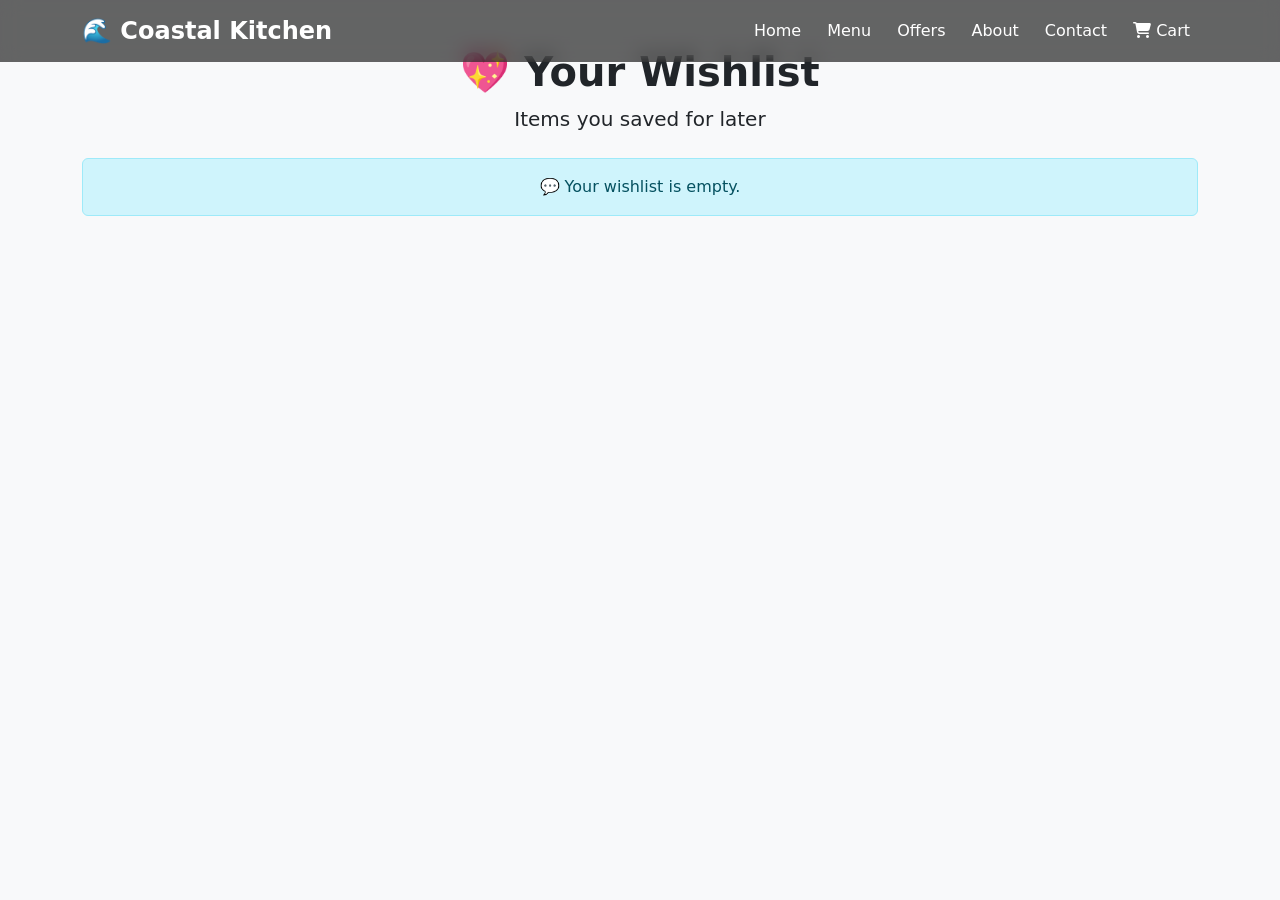
<file: wishlist.html>
<!DOCTYPE html>
<html lang="en">

<head>
    <meta charset="UTF-8">
    <meta name="viewport" content="width=device-width, initial-scale=1.0">
    <title>Wishlist | Coastal Kitchen</title>
    <link href="https://cdn.jsdelivr.net/npm/bootstrap@5.3.3/dist/css/bootstrap.min.css" rel="stylesheet">
    <link rel="stylesheet" href="https://cdnjs.cloudflare.com/ajax/libs/font-awesome/6.5.1/css/all.min.css">
    <link rel="stylesheet" href="style.css">
</head>

<body>
    <nav class="navbar navbar-expand-lg navbar-dark custom-navbar fixed-top">
        <div class="container">
            <a class="navbar-brand fw-bold" href="index.html">🌊 Coastal Kitchen</a>
            <button class="navbar-toggler" type="button" data-bs-toggle="collapse" data-bs-target="#navbarNav">
                <span class="navbar-toggler-icon"></span>
            </button>
            <div class="collapse navbar-collapse" id="navbarNav">
                <ul class="navbar-nav ms-auto">
                    <li class="nav-item"><a class="nav-link" href="index.html">Home</a></li>
                    <li class="nav-item"><a class="nav-link" href="menu.html">Menu</a></li>
                    <li class="nav-item"><a class="nav-link" href="offers.html">Offers</a></li>
                    <li class="nav-item"><a class="nav-link" href="about.html">About</a></li>
                    <li class="nav-item"><a class="nav-link" href="contact.html">Contact</a></li>
                    <li class="nav-item"><a class="nav-link" href="cart.html"><i class="fa-solid fa-cart-shopping"></i> Cart</a></li>
                </ul>
            </div>
        </div>
    </nav>

    <main class="container py-5" style="padding-top: 100px;">
        <div class="text-center mb-4">
            <h1 class="fw-bold">💖 Your Wishlist</h1>
            <p class="lead">Items you saved for later</p>
        </div>

        <div id="wishlistItems"></div>
    </main>

    <script src="https://cdn.jsdelivr.net/npm/bootstrap@5.3.3/dist/js/bootstrap.bundle.min.js"></script>
    <script src="cart.js"></script>
    <script>
        function displayWishlist() {
            wishlist = JSON.parse(localStorage.getItem("wishlist")) || [];
            const container = document.getElementById("wishlistItems");
            container.innerHTML = "";

            if (wishlist.length === 0) {
                container.innerHTML = `
                    <div class="alert alert-info text-center">
                        💬 Your wishlist is empty.
                    </div>
                `;
                return;
            }

            wishlist.forEach((item, index) => {
                container.innerHTML += `
                    <div class="card mb-3 shadow-sm">
                        <div class="row g-0 align-items-center">
                            <div class="col-md-3 text-center p-2">
                                <img src="${item.image}" class="img-fluid rounded" style="height:120px; object-fit:cover;">
                            </div>
                            <div class="col-md-5">
                                <div class="card-body">
                                    <h5>${item.name}</h5>
                                    <p class="mb-1">Price: ₹${item.price}</p>
                                </div>
                            </div>
                            <div class="col-md-4 text-center">
                                <button class="btn btn-primary me-2" onclick="addToCart('${item.name.replace(/'/g, "\\'")}', ${item.price}, '${item.image}')">Add to Cart</button>
                                <button class="btn btn-outline-danger" onclick="removeFromWishlist(${index}); displayWishlist();">Remove</button>
                            </div>
                        </div>
                    </div>
                `;
            });
        }

        document.addEventListener('DOMContentLoaded', function () {
            if (typeof updateWishlistCount === 'function') updateWishlistCount();
            if (typeof updateCartCount === 'function') updateCartCount();
            displayWishlist();
        });
    </script>
</body>

</html>
</file>
<file: style.css>
<<<<<<< HEAD
@import url('https://fonts.googleapis.com/css2?family=Poppins:wght@300;400;500;600;700;800&display=swap');

*{
margin:0;
padding:0;
box-sizing:border-box;
font-family:'Poppins',sans-serif;
}

html{
scroll-behavior:smooth;
}

body{
background:#f8f9fa;
overflow-x:hidden;
}

/* NAVBAR */

.custom-navbar{
background:rgba(0,0,0,0.6);
backdrop-filter:blur(10px);
}

.navbar-brand{
font-size:1.5rem;
font-weight:700;
}

.nav-link{
color:white !important;
margin-left:10px;
font-weight:500;
}

.nav-link:hover{
color:#ffc107 !important;
}

/* HERO */

.hero-section{
height:100vh;

background:
linear-gradient(
rgba(0,0,0,0.55),
rgba(0,0,0,0.55)),
url('https://images.unsplash.com/photo-1414235077428-338989a2e8c0?w=1920');

background-size:cover;
background-position:center;
display:flex;
align-items:center;
justify-content:center;
text-align:center;
}

.hero-overlay{
width:100%;
}

.hero-section h1{
font-size:4rem;
font-weight:800;
}

.hero-section p{
font-size:1.3rem;
}



/* SECTION TITLE */

section h2{
font-weight:700;
}

/* CATEGORY CARD */

.category-card{
background:white;
border-radius:15px;
overflow:hidden;
text-align:center;
box-shadow:0 5px 20px rgba(0,0,0,0.08);
transition:0.4s;
}

.category-card:hover{
transform:translateY(-8px);
}

.category-card img{
width:100%;
height:220px;
object-fit:cover;
}

.category-card h5{
padding:15px;
font-weight:600;
}

/* COLLECTIONS */

.collection-card{
position:relative;
overflow:hidden;
border-radius:15px;
cursor:pointer;
}

.collection-card img{
width:100%;
height:320px;
object-fit:cover;
transition:0.5s;
}

.collection-card:hover img{
transform:scale(1.08);
}

.collection-overlay{
position:absolute;
bottom:0;
left:0;
width:100%;
padding:20px;
color:white;

background:
linear-gradient(
transparent,
rgba(0,0,0,0.9));
}

/* RESTAURANT CARD */

.restaurant-card{
background:white;
border-radius:15px;
overflow:hidden;
box-shadow:0 5px 20px rgba(0,0,0,0.08);
transition:0.4s;
}

.restaurant-card:hover{
transform:translateY(-10px);
}

.restaurant-card img{
width:100%;
height:220px;
object-fit:cover;
}

/* FOOD CARD */

.food-item-card{
background:white;

border-radius:15px;
overflow:hidden;
box-shadow:0 5px 20px rgba(0,0,0,0.08);
transition:0.4s;
position: relative;
}

.wishlist-btn{
position:absolute;
top:12px;
right:12px;
border-radius:50%;
width:40px;
height:40px;
display:flex;
align-items:center;
justify-content:center;
background: rgba(255,255,255,0.95);
box-shadow: 0 3px 10px rgba(0,0,0,0.08);
}

.wishlist-btn i{
    color: #8b0000;
    font-size:18px;
}

.wishlist-btn .fa-solid{
    color:#5a0000;
}

/* Make top-nav wishlist heart more visible */
.navbar .fa-heart{
    color: #c62828;
    text-shadow: 0 1px 0 rgba(0,0,0,0.2);
}

.food-item-card:hover{
transform:translateY(-8px);
}

.food-item-card img{
width:100%;
height:240px;
object-fit:contain;
}

/* OFFER SECTION */

.offer-section{
background:
linear-gradient(
135deg,
#ff512f,
#dd2476);
}

.offer-card{
background:white;
padding:35px;
border-radius:15px;
text-align:center;
}

.offer-card h2{
font-weight:800;
color:#dc3545;
}

/* APP SECTION */

.app-section img{
max-height:450px;
}

/* REVIEWS */

.review-card{
background:white;
padding:30px;
border-radius:15px;
text-align:center;
height:100%;

box-shadow:0 5px 20px rgba(0,0,0,0.08);
}

/* NEWSLETTER */

.newsletter-section{
background:white;
}

.newsletter-section input{
height:55px;
}

/* ABOUT PAGE */

.achievement-box{
transition:0.4s;
}

.achievement-box:hover{
transform:translateY(-8px);
}

/* CONTACT PAGE */

.card{
border-radius:15px;
}

/* FOOTER */

.footer{
background:#111827;
color:white;
padding:60px 0 20px;
}

.footer h4{
margin-bottom:20px;
font-weight:700;
}

.footer a{
color:#d1d5db;
text-decoration:none;
}

.footer a:hover{
color:#ffc107;
}

.footer i{
transition:0.3s;
}

.footer i:hover{
transform:scale(1.2);
color:#ffc107;
}

.footer hr{
border-color:rgba(255,255,255,0.2);
}

/* BUTTONS */

.btn{
border-radius:10px;
}

/* RESPONSIVE */

@media(max-width:992px){

.hero-section h1{
font-size:3rem;
}

.collection-card img{
height:250px;
}

}

@media(max-width:768px){

.hero-section{
height:auto;
padding:140px 0 80px;
}

.hero-section h1{
font-size:2.3rem;
}

.hero-section p{
font-size:1rem;
}

.location-select,
.search-input,
.search-btn{
height:50px;
}

.category-card img,
.restaurant-card img,
.food-item-card img{
height:200px;
}

.collection-card img{
height:220px;
}

}

@media(max-width:576px){

.hero-section h1{
font-size:1.8rem;
}

.navbar-brand{
font-size:1.2rem;
}

}
.category-card img{
    width:100%;
    height:220px;
    object-fit:cover;
}
/* WHY CHOOSE US CARDS */

.features{
    padding:60px 0;
}

.features-card{
    background:#fff;
    padding:30px 20px;
    border-radius:15px;
    text-align:center;
    box-shadow:0 5px 20px rgba(0,0,0,0.08);
    transition:0.4s;
    height:100%;
}

.features-card:hover{
    transform:translateY(-8px);
}

.features-card i{
    margin-bottom:15px;
}

.features-card h5{
    font-weight:600;
    margin-bottom:10px;
}

.features-card p{
    color:#666;
    margin:0;
=======
@import url('https://fonts.googleapis.com/css2?family=Poppins:wght@300;400;500;600;700;800&display=swap');

*{
margin:0;
padding:0;
box-sizing:border-box;
font-family:'Poppins',sans-serif;
}

html{
scroll-behavior:smooth;
}

body{
background:#f8f9fa;
overflow-x:hidden;
}

/* NAVBAR */

.custom-navbar{
background:rgba(0,0,0,0.6);
backdrop-filter:blur(10px);
}

.navbar-brand{
font-size:1.5rem;
font-weight:700;
}

.nav-link{
color:white !important;
margin-left:10px;
font-weight:500;
}

.nav-link:hover{
color:#ffc107 !important;
}

/* HERO */

.hero-section{
height:100vh;

background:
linear-gradient(
rgba(0,0,0,0.55),
rgba(0,0,0,0.55)),
url('https://images.unsplash.com/photo-1414235077428-338989a2e8c0?w=1920');

background-size:cover;
background-position:center;
display:flex;
align-items:center;
justify-content:center;
text-align:center;
}

.hero-overlay{
width:100%;
}

.hero-section h1{
font-size:4rem;
font-weight:800;
}

.hero-section p{
font-size:1.3rem;
}



/* SECTION TITLE */

section h2{
font-weight:700;
}

/* CATEGORY CARD */

.category-card{
background:white;
border-radius:15px;
overflow:hidden;
text-align:center;
box-shadow:0 5px 20px rgba(0,0,0,0.08);
transition:0.4s;
}

.category-card:hover{
transform:translateY(-8px);
}

.category-card img{
width:100%;
height:220px;
object-fit:cover;
}

.category-card h5{
padding:15px;
font-weight:600;
}

/* COLLECTIONS */

.collection-card{
position:relative;
overflow:hidden;
border-radius:15px;
cursor:pointer;
}

.collection-card img{
width:100%;
height:320px;
object-fit:cover;
transition:0.5s;
}

.collection-card:hover img{
transform:scale(1.08);
}

.collection-overlay{
position:absolute;
bottom:0;
left:0;
width:100%;
padding:20px;
color:white;

background:
linear-gradient(
transparent,
rgba(0,0,0,0.9));
}

/* RESTAURANT CARD */

.restaurant-card{
background:white;
border-radius:15px;
overflow:hidden;
box-shadow:0 5px 20px rgba(0,0,0,0.08);
transition:0.4s;
}

.restaurant-card:hover{
transform:translateY(-10px);
}

.restaurant-card img{
width:100%;
height:250px;
object-fit:cover;
display:block;
}
/* FOOD CARD */

.food-item-card{
background:white;

border-radius:15px;
overflow:hidden;
box-shadow:0 5px 20px rgba(0,0,0,0.08);
transition:0.4s;
}

.food-item-card:hover{
transform:translateY(-8px);
}

.food-item-card img{
width:100%;
height:250px;
object-fit:cover;
display:block;
}

/* OFFER SECTION */

.offer-section{
background:
linear-gradient(
135deg,
#ff512f,
#dd2476);
}
.offer-card{
    height:100%;
    padding:30px;
    text-align:center;
    border-radius:15px;
    background:rgb(240, 241, 240);
    box-shadow:0 4px 15px rgba(0,0,0,0.1);
}



.offer-card h2{
font-weight:800;
color:#dc3545;
}

/* APP SECTION */

.app-section img{
max-height:450px;
}

/* REVIEWS */

.review-card{
background:white;
padding:30px;
border-radius:15px;
text-align:center;
height:100%;

box-shadow:0 5px 20px rgba(0,0,0,0.08);
}

/* NEWSLETTER */

.newsletter-section{
background:white;
}

.newsletter-section input{
height:55px;
}

/* ABOUT PAGE */

.achievement-box{
transition:0.4s;
}

.achievement-box:hover{
transform:translateY(-8px);
}

/* CONTACT PAGE */

.card{
border-radius:15px;
}

/* FOOTER */

.footer{
background:#111827;
color:white;
padding:60px 0 20px;
}

.footer h4{
margin-bottom:20px;
font-weight:700;
}

.footer a{
color:#d1d5db;
text-decoration:none;
}

.footer a:hover{
color:#ffc107;
}

.footer i{
transition:0.3s;
}

.footer i:hover{
transform:scale(1.2);
color:#ffc107;
}

.footer hr{
border-color:rgba(255,255,255,0.2);
}

/* BUTTONS */

.btn{
border-radius:10px;
}

/* RESPONSIVE */

@media(max-width:992px){

.hero-section h1{
font-size:3rem;
}

.collection-card img{
height:250px;
}

}

@media(max-width:768px){

.hero-section{
height:auto;
padding:140px 0 80px;
}

.hero-section h1{
font-size:2.3rem;
}

.hero-section p{
font-size:1rem;
}

.location-select,
.search-input,
.search-btn{
height:50px;
}

.category-card img{
width:100%;
height:250px;
object-fit:cover;
display:block;
}

.collection-card img{
height:220px;
}

}

@media(max-width:576px){

.hero-section h1{
font-size:1.8rem;
}

.navbar-brand{
font-size:1.2rem;
}

}
.category-card img{
    width:100%;
    height:220px;
    object-fit:cover;
}
/* WHY CHOOSE US CARDS */

.features{
    padding:60px 0;
}

.features-card{
    background:#fff;
    padding:30px 20px;
    border-radius:15px;
    text-align:center;
    box-shadow:0 5px 20px rgba(0,0,0,0.08);
    transition:0.4s;
    height:100%;
}

.features-card:hover{
    transform:translateY(-8px);
}

.features-card i{
    margin-bottom:15px;
}

.features-card h5{
    font-weight:600;
    margin-bottom:10px;
}

.features-card p{
    color:#666;
    margin:0;
}
/* RESPONSIVE IMPROVEMENTS */

.container{
max-width:1200px;
}

img{
max-width:100%;
height:auto;
}

.food-item-card,
.category-card,
.restaurant-card,
.features-card{
height:100%;
}

.row{
margin-left:0;
margin-right:0;
}

@media (max-width:992px){

.hero-section h1{
font-size:3rem;
}

.collection-card img{
height:250px;
}

}

@media (max-width:768px){

.hero-section{
height:auto;
padding:120px 0 80px;
}

.hero-section h1{
font-size:2.2rem;
}

.hero-section p{
font-size:1rem;
}

.food-item-card img,
.category-card img,
.restaurant-card img{
height:200px;
}

.footer{
text-align:center;
}

}

@media (max-width:576px){

.hero-section h1{
font-size:1.8rem;
}

.navbar-brand{
font-size:1.1rem;
}

.food-item-card img,
.category-card img,
.restaurant-card img{
height:180px;
}

>>>>>>> a809908e8e8493b379097d8a219197bdcaaa5c5b
}
</file>
